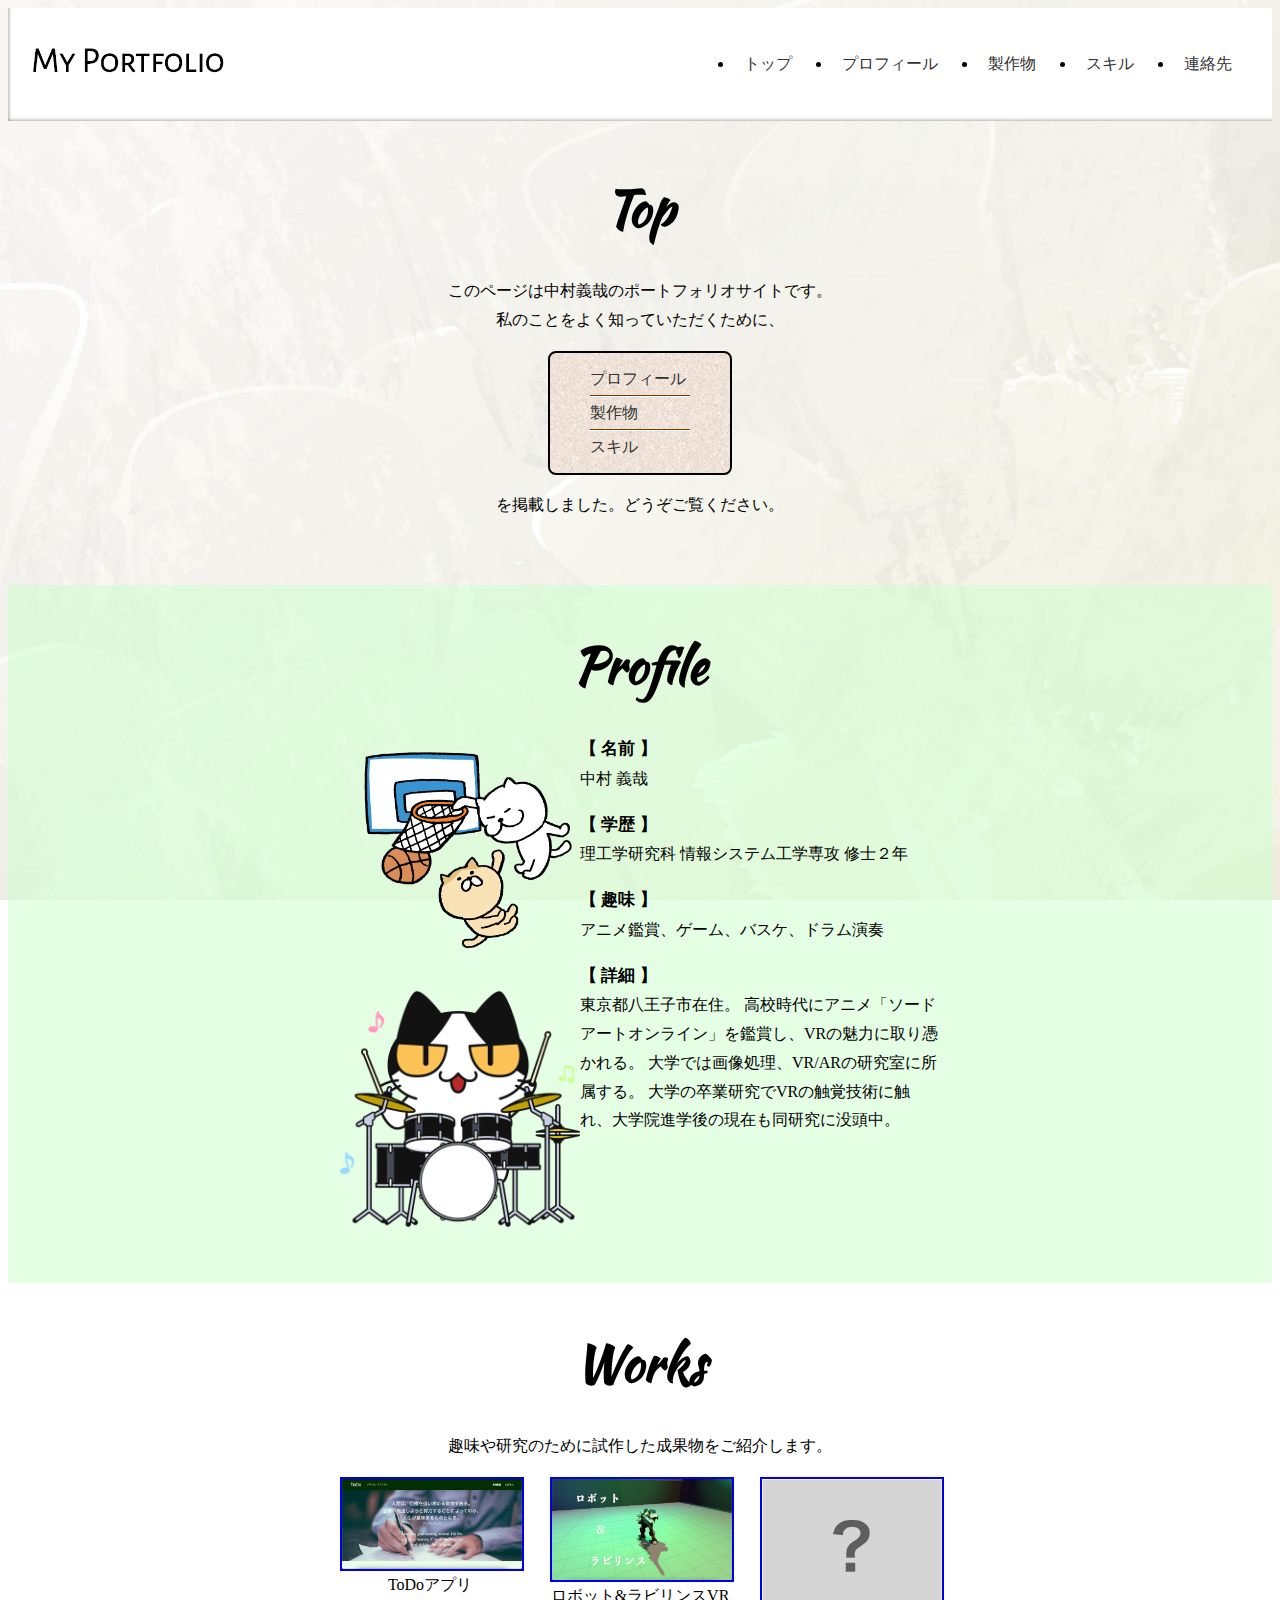
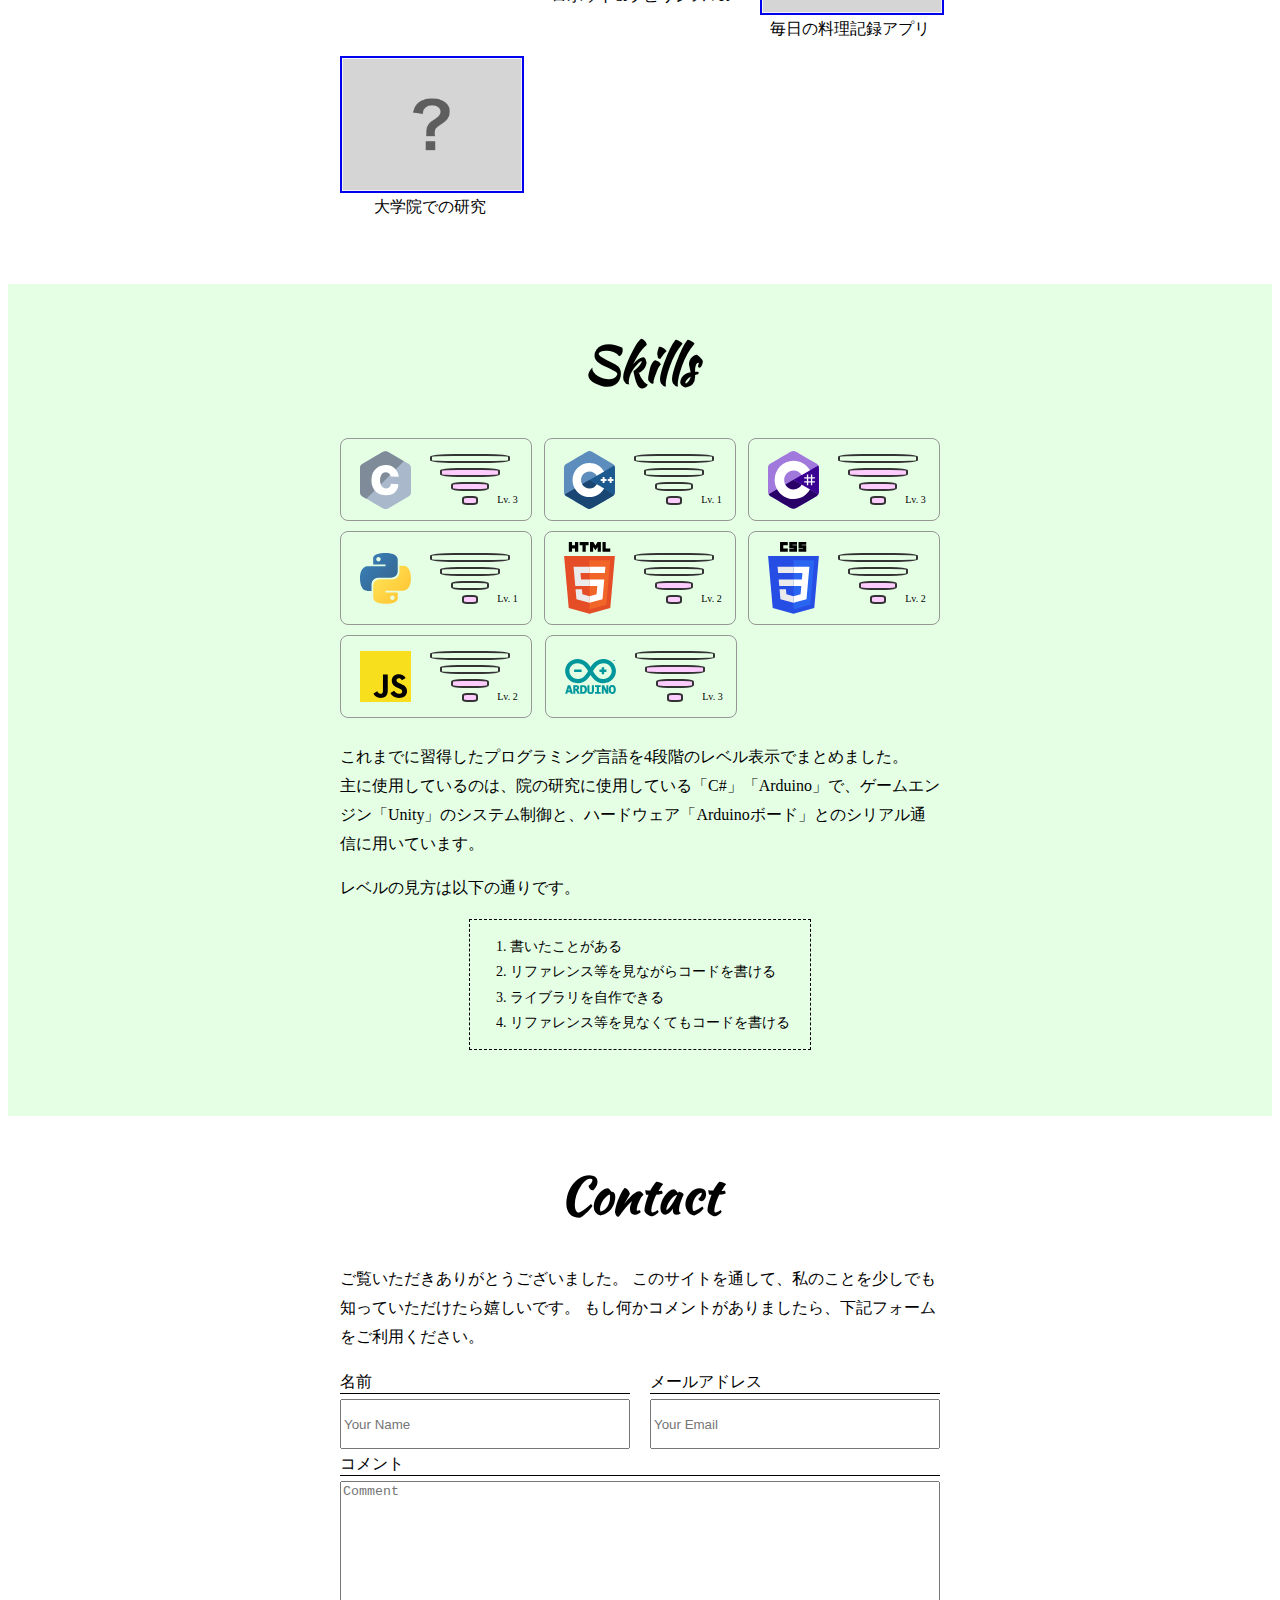
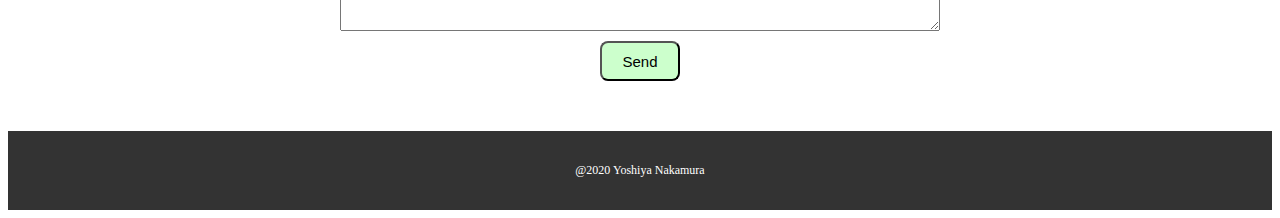
<file: index.html>
<!DOCTYPE html>
<html lang="ja">
<head>
    <meta charset="UTF-8">
    <link rel="stylesheet" href="css/style.css">
    <link href="https://fonts.googleapis.com/css?family=Kaushan+Script" rel="stylesheet">
    <meta name="viewport" content="width=device-width, initial-scale=1.0">
    <title>My Portfolio</title>
    <script>
        function submitForm(){
            var name = document.getElementsByName('entry.2005620554')[0];
            var email = document.getElementsByName('entry.1045781291')[0];
            var comment = document.getElementsByName('entry.839337160')[0];
            var flag = 0;
            if(name.value.length == 0){
                flag = 1;
                document.getElementById('notice-input-name').style.display = "block";
            }else{
                document.getElementById('notice-input-name').style.display = "none";
            }
            if(email.value.length == 0){
                flag = 1;
                document.getElementById('notice-input-email').style.display = "block";
            }else{
                document.getElementById('notice-input-email').style.display = "none";
            }
            if(comment.value.length == 0){
                flag = 1;
                document.getElementById('notice-textarea-comment').style.display = "block";
            }else{
                document.getElementById('notice-textarea-comment').style.display = "none";
            }
            console.log(flag);
            if(flag){
                document.getElementById('hidden_text').style.display = 'none';
                return false;
            }
            else{
                document.getElementById('hidden_text').style.display = 'block';
                return true;
            }
        }
    </script>
</head>
<body>
    <header class="site-header">
        <h1 class="site-logo"><a href="#top"><img src="images/Top/logo.png" alt="top"></a></h1>
        <nav class="gnav">
            <ul class="gnav__menu">
                <li class="gnav__menu__item"><a href="#top">トップ</a></li>
                <li class="gnav__menu__item"><a href="#profile">プロフィール</a></li>
                <li class="gnav__menu__item"><a href="#Works">製作物</a></li>
                <li class="gnav__menu__item"><a href="#Skills">スキル</a></li>
                <li class="gnav__menu__item"><a href="#Contact">連絡先</a></li>
            </ul>
        </nav>
    </header>
    <div class="contents">
        <span id="top" class="link"></span>
        <div class="content_nobackcolor">
            <div class="content_item">
                <h1>Top</h1>
                <div class="content_top">
                    <div class="content_text">
                        <p>このページは中村義哉のポートフォリオサイトです。
                            <br>私のことをよく知っていただくために、
                        </p>
                            <ul class="top_menu">
                                <li class="top_menu_item"><a href="#profile">プロフィール</a></li>
                                <li class="top_menu_item"><a href="#Works">製作物</a></li>
                                <li class="top_menu_item"><a href="#Skills">スキル</a></li>
                            </ul>
                        <p>を掲載しました。どうぞご覧ください。
                        </p>
                    </div>
                </div>
            </div>
        </div>
        <span id="profile" class="link"></span>
        <div class="content_backcolor">
            <div class="content_item">
                <h1>Profile</h1>
                <div class="content_profile">
                    <div class="profile_img"><img src="images/Profile/basketball.png" alt="basketball"><img src="images/Profile/drum.png" alt="drum"></div>
                    <div class="content_text">
                        <h2>【 名前 】</h2>
                        <p>中村 義哉</p>
                        <h2>【 学歴 】</h2>
                        <p>理工学研究科 情報システム工学専攻 修士２年</p>
                        <h2>【 趣味 】</h2>
                        <p>アニメ鑑賞、ゲーム、バスケ、ドラム演奏</p>
                        <h2>【 詳細 】</h2>
                        <p>東京都八王子市在住。
                            高校時代にアニメ「ソードアートオンライン」を鑑賞し、VRの魅力に取り憑かれる。
                            大学では画像処理、VR/ARの研究室に所属する。
                            大学の卒業研究でVRの触覚技術に触れ、大学院進学後の現在も同研究に没頭中。
                        </p>
                    </div>
                </div>
            </div>
        </div>
        <span id="Works" class="link"></span>
        <div class="content_nobackcolor">
            <div class="content_item">
                <h1>Works</h1>
                <div class="content_works">
                    <div class="content_text">
                        <p>趣味や研究のために試作した成果物をご紹介します。</p>
                    </div>
                    <div class="works">
                        <div class="work_item">
                            <a href="pages/work1.html"><img src="images/Works/ToDoWebApp1.png" alt="ToDoアプリ"></a>
                            <p>ToDoアプリ</p>
                        </div>
                        <div class="work_item">
                            <a href="pages/work2.html"><img src="images/Works/Robot&Labyrinth1.png" alt="ロボット&ラビリンスVR" height="400px"></a>
                            <p>ロボット&ラビリンスVR</p>
                        </div>
                        <div class="work_item">
                            <a href="pages/work3.html"><img src="images/Works/Unfinished.jpg" alt="毎日の料理記録アプリ" height="200px"></a>
                            <p>毎日の料理記録アプリ</p>
                        </div>
                        <div class="work_item">
                            <a href="pages/work4.html"><img src="images/Works/Unfinished.jpg" alt="大学院での研究" height="200px"></a>
                            <p>大学院での研究</p>
                        </div>
                    </div>
                </div>
            </div>
        </div>
        <span id="Skills" class="link"></span>
        <div class="content_backcolor">
            <div class="content_item">
                <h1>Skills</h1>
                <div class="content_skills">
                    <div class="skills">
                        <div class="skill_item">
                            <div class="skill_logo">
                                <img src="images/Skills/c-logo.svg" alt="C">
                            </div>
                            <div class="skill_level">
                                <div class="level4"></div>
                                <div class="level3 ok"></div>
                                <div class="level2 ok"></div>
                                <div class="level1 ok"></div>
                                <p>Lv. 3</p>
                            </div>
                        </div>
                        <div class="skill_item">
                            <div class="skill_logo">
                                <img src="images/Skills/c-plusplus-logo.svg" alt="C++">
                            </div>
                            <div class="skill_level">
                                <div class="level4"></div>
                                <div class="level3"></div>
                                <div class="level2"></div>
                                <div class="level1 ok"></div>
                                <p>Lv. 1</p>
                            </div>
                        </div>
                        <div class="skill_item">
                            <div class="skill_logo">
                                <img src="images/Skills/c-sharp-logo.svg" alt="C#">
                            </div>
                            <div class="skill_level">
                                <div class="level4"></div>
                                <div class="level3 ok"></div>
                                <div class="level2 ok"></div>
                                <div class="level1 ok"></div>
                                <p>Lv. 3</p>
                            </div>
                        </div>
                        <div class="skill_item">
                            <div class="skill_logo">
                                <img src="images/Skills/python-logo.svg" alt="Python">
                            </div>
                            <div class="skill_level">
                                <div class="level4"></div>
                                <div class="level3"></div>
                                <div class="level2"></div>
                                <div class="level1 ok"></div>
                                <p>Lv. 1</p>
                            </div>
                        </div>
                        <div class="skill_item">
                            <div class="skill_logo">
                                <img src="images/Skills/html-5-logo.svg" alt="HTML5">
                            </div>
                            <div class="skill_level">
                                <div class="level4"></div>
                                <div class="level3"></div>
                                <div class="level2 ok"></div>
                                <div class="level1 ok"></div>
                                <p>Lv. 2</p>
                            </div>
                        </div>
                        <div class="skill_item">
                            <div class="skill_logo">
                                <img src="images/Skills/css-3-logo.svg" alt="CSS3">
                            </div>
                            <div class="skill_level">
                                <div class="level4"></div>
                                <div class="level3"></div>
                                <div class="level2 ok"></div>
                                <div class="level1 ok"></div>
                                <p>Lv. 2</p>
                            </div>
                        </div>
                        <div class="skill_item">
                            <div class="skill_logo">
                                <img src="images/Skills/javascript-logo.svg" alt="Javascript">
                            </div>
                            <div class="skill_level">
                                <div class="level4"></div>
                                <div class="level3"></div>
                                <div class="level2 ok"></div>
                                <div class="level1 ok"></div>
                                <p>Lv. 2</p>
                            </div>
                        </div>
                        <div class="skill_item">
                            <div class="skill_logo">
                                <img src="images/Skills/arduino-logo.svg" alt="Arduino">
                            </div>
                            <div class="skill_level">
                                <div class="level4"></div>
                                <div class="level3 ok"></div>
                                <div class="level2 ok"></div>
                                <div class="level1 ok"></div>
                                <p>Lv. 3</p>
                            </div>
                        </div>
                    </div>
                    <div class="content_text">
                        <p>これまでに習得したプログラミング言語を4段階のレベル表示でまとめました。
                            <br>主に使用しているのは、院の研究に使用している「C#」「Arduino」で、ゲームエンジン「Unity」のシステム制御と、ハードウェア「Arduinoボード」とのシリアル通信に用いています。
                        </p>
                        <p>レベルの見方は以下の通りです。
                        </p>
                        <div class="skill_reference">
                            <ol>
                                <li>書いたことがある</li>
                                <li>リファレンス等を見ながらコードを書ける</li>
                                <li>ライブラリを自作できる</li>
                                <li>リファレンス等を見なくてもコードを書ける</li>
                            </ol>
                        </div>
                    </div>
                </div>
            </div>
        </div>
        <span id="Contact" class="link"></span>
        <div class="content_nobackcolor">
            <div class="content_item">
                <h1>Contact</h1>
                <div class="content_contact">
                    <div class="content_text">
                        <p>
                            ご覧いただきありがとうございました。
                            このサイトを通して、私のことを少しでも知っていただけたら嬉しいです。
                            もし何かコメントがありましたら、下記フォームをご利用ください。
                        </p>
                    </div>
                    <form action="https://docs.google.com/forms/u/0/d/e/1FAIpQLSeFIAOAlzYG2ZZNdwzDdi1ss4Y-QUXKTlVuNUf7Nb2gbobgGw/formResponse" method="post" name="contact" target="dummyIframe" onsubmit="return submitForm()">
                        <div class="input_field">
                            <div class="name">
                                <p>名前</p>
                                <input type="text" name="entry.2005620554"  placeholder="Your Name">
                                <p class="hidden_caution" id="notice-input-name">*名前を入力して下さい</p>
                            </div>
                            <div class="e-mail">
                                <p>メールアドレス</p>
                                <input type="email" name="entry.1045781291"  placeholder="Your Email">
                                <p class="hidden_caution" id="notice-input-email">*メールアドレスを入力して下さい</p>
                            </div>
                        </div>
                        <div class="input_field">
                            <div class="comment">
                                <p>コメント</p>
                                <textarea name="entry.839337160" rows="5" cols="30" placeholder="Comment"></textarea>
                                <p class="hidden_caution" id="notice-textarea-comment">*コメントを入力して下さい</p>
                            </div>
                        </div>
                        <input class="button" type="submit" value="Send">
                    </form>
                    <iframe name="dummyIframe" style="display:none;"></iframe>
                    <div id="hidden_text" style="display:none;">
                        <p>お問い合わせありがとうございました。
                            <br>後ほどメールにて連絡いたします。
                        </p>
                    </div>
                </div>
            </div>
        </div>
    </div>
    <footer class="site-footer">
        <p class="copyright">@2020 Yoshiya Nakamura</p>
    </footer>
</body>
</html>
</file>
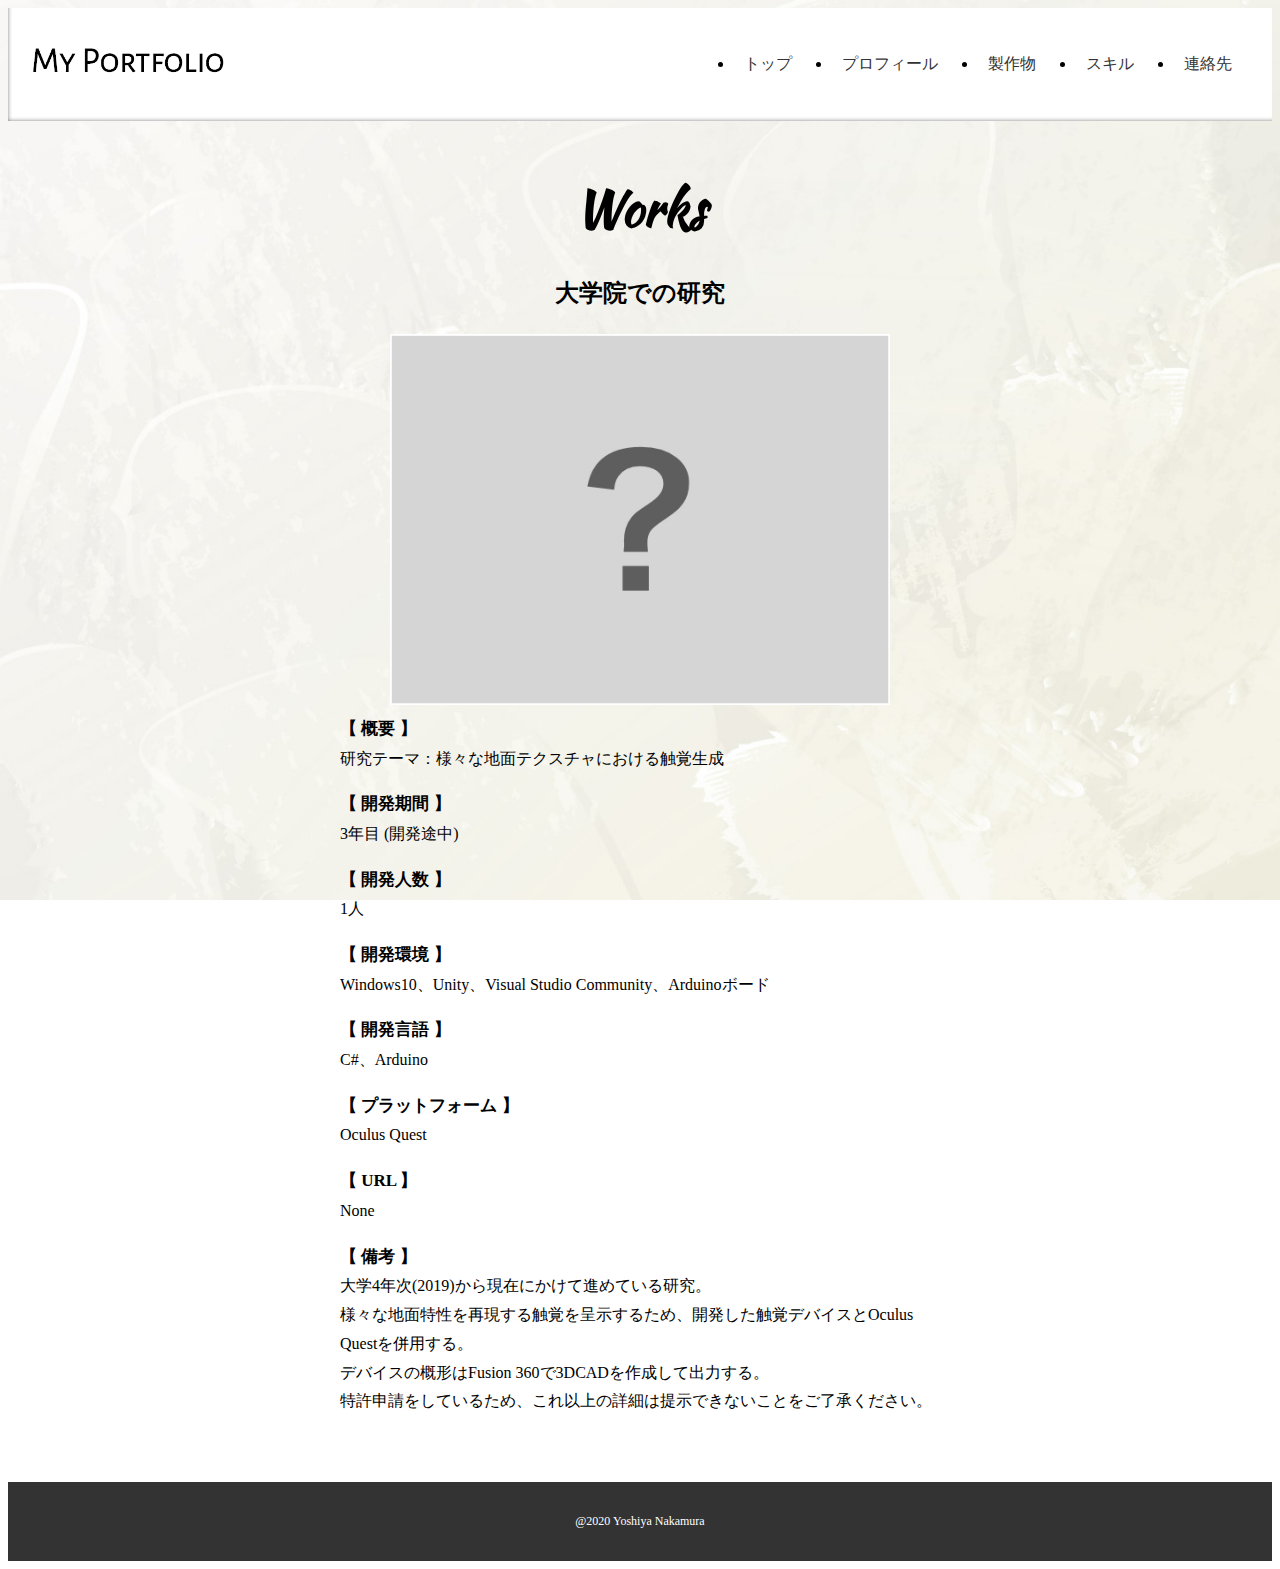
<file: pages/work3.html>
<!DOCTYPE html>
<html lang="ja">
<head>
    <meta charset="UTF-8">
    <link rel="stylesheet" href="../css/style.css">
    <link href="https://fonts.googleapis.com/css?family=Kaushan+Script" rel="stylesheet">
    <meta name="viewport" content="width=device-width, initial-scale=1.0">
    <title>My Portfolio</title>
</head>
<body>
    <header class="site-header">
        <h1 class="site-logo"><a href="../index.html"><img src="../images/Top/logo.png" alt="top"></a></h1>
        <nav class="gnav">
            <ul class="gnav__menu">
                <li class="gnav__menu__item"><a href="../index.html#top">トップ</a></li>
                <li class="gnav__menu__item"><a href="../index.html#profile">プロフィール</a></li>
                <li class="gnav__menu__item"><a href="../index.html#Works">製作物</a></li>
                <li class="gnav__menu__item"><a href="../index.html#Skills">スキル</a></li>
                <li class="gnav__menu__item"><a href="../index.html#Contact">連絡先</a></li>
            </ul>
        </nav>
    </header>
    <div class="contents">
        <span id="Works" class="link"></span>
        <div class="content_nobackcolor">
            <h1>Works</h1>
            <div class="content_item">
                <div class="content_works">
                    <h2>大学院での研究</h2>
                    <div class="img_or_mov"><img src="../images/Works/Unfinished.jpg" alt="None"></div>
                </div>
                <div class="content_text">
                    <h2>【 概要 】</h2>
                    <p>研究テーマ：様々な地面テクスチャにおける触覚生成</p>
                    <h2>【 開発期間 】</h2>
                    <p>3年目 (開発途中)</p>
                    <h2>【 開発人数 】</h2>
                    <p>1人</p>
                    <h2>【 開発環境 】</h2>
                    <p>Windows10、Unity、Visual Studio Community、Arduinoボード</p>
                    <h2>【 開発言語 】</h2>
                    <p>C#、Arduino</p>
                    <h2>【 プラットフォーム 】</h2>
                    <p>Oculus Quest</p>
                    <h2>【 URL 】</h2>
                    <p>None</p>
                    <h2>【 備考 】</h2>
                    <p>大学4年次(2019)から現在にかけて進めている研究。<br>
                        様々な地面特性を再現する触覚を呈示するため、開発した触覚デバイスとOculus Questを併用する。<br>
                        デバイスの概形はFusion 360で3DCADを作成して出力する。<br>
                        特許申請をしているため、これ以上の詳細は提示できないことをご了承ください。
                    </p>
                </div>
            </div>
        </div>
    </div>
    <footer class="site-footer">
        <p class="copyright">@2020 Yoshiya Nakamura</p>
    </footer>
</body>
</html>
</file>
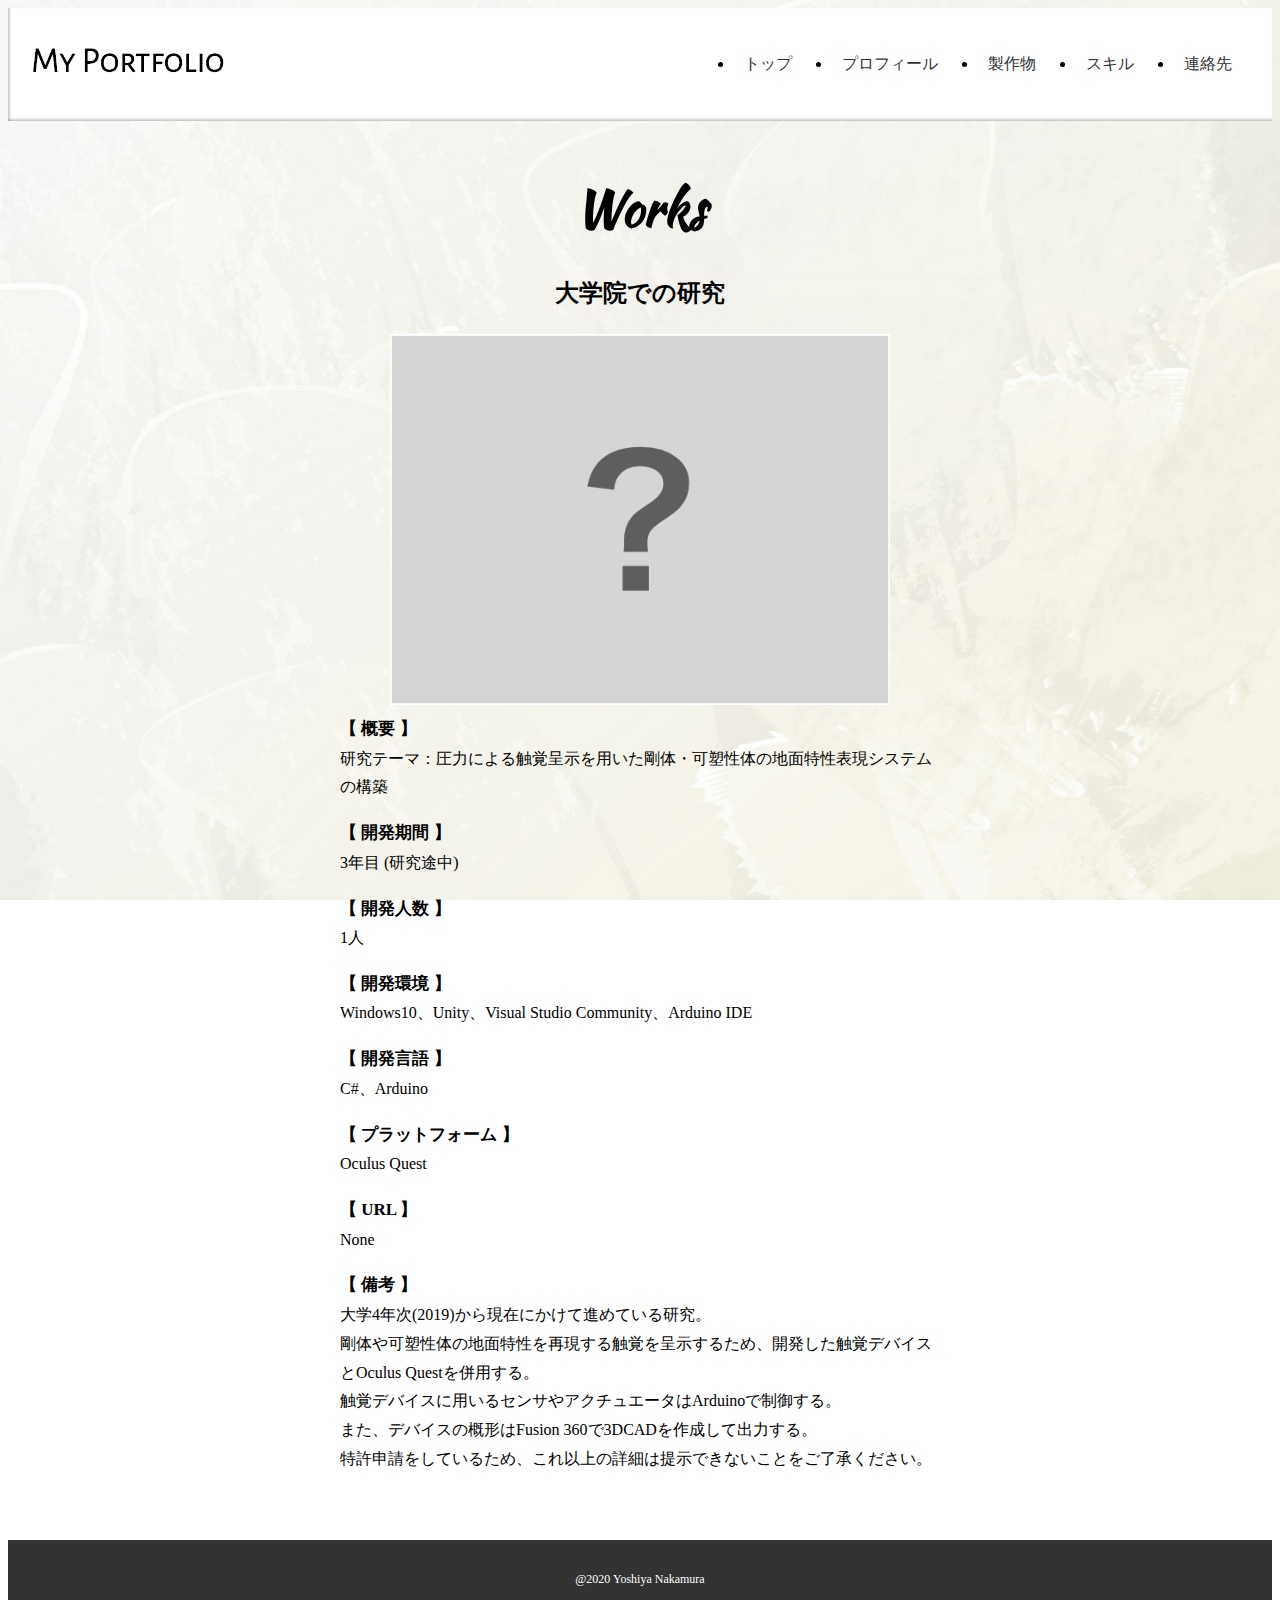
<file: pages/work4.html>
<!DOCTYPE html>
<html lang="ja">
<head>
    <meta charset="UTF-8">
    <link rel="stylesheet" href="../css/style.css">
    <link href="https://fonts.googleapis.com/css?family=Kaushan+Script" rel="stylesheet">
    <meta name="viewport" content="width=device-width, initial-scale=1.0">
    <title>My Portfolio</title>
</head>
<body>
    <header class="site-header">
        <h1 class="site-logo"><a href="../index.html"><img src="../images/Top/logo.png" alt="top"></a></h1>
        <nav class="gnav">
            <ul class="gnav__menu">
                <li class="gnav__menu__item"><a href="../index.html#top">トップ</a></li>
                <li class="gnav__menu__item"><a href="../index.html#profile">プロフィール</a></li>
                <li class="gnav__menu__item"><a href="../index.html#Works">製作物</a></li>
                <li class="gnav__menu__item"><a href="../index.html#Skills">スキル</a></li>
                <li class="gnav__menu__item"><a href="../index.html#Contact">連絡先</a></li>
            </ul>
        </nav>
    </header>
    <div class="contents">
        <span id="Works" class="link"></span>
        <div class="content_nobackcolor">
            <h1>Works</h1>
            <div class="content_item">
                <div class="content_works">
                    <h2>大学院での研究</h2>
                    <div class="img_or_mov"><img src="../images/Works/Unfinished.jpg" alt="None"></div>
                </div>
                <div class="content_text">
                    <h2>【 概要 】</h2>
                    <p>研究テーマ：圧力による触覚呈示を用いた剛体・可塑性体の地面特性表現システムの構築</p>
                    <h2>【 開発期間 】</h2>
                    <p>3年目 (研究途中)</p>
                    <h2>【 開発人数 】</h2>
                    <p>1人</p>
                    <h2>【 開発環境 】</h2>
                    <p>Windows10、Unity、Visual Studio Community、Arduino IDE</p>
                    <h2>【 開発言語 】</h2>
                    <p>C#、Arduino</p>
                    <h2>【 プラットフォーム 】</h2>
                    <p>Oculus Quest</p>
                    <h2>【 URL 】</h2>
                    <p>None</p>
                    <h2>【 備考 】</h2>
                    <p>大学4年次(2019)から現在にかけて進めている研究。<br>
                        剛体や可塑性体の地面特性を再現する触覚を呈示するため、開発した触覚デバイスとOculus Questを併用する。<br>
                        触覚デバイスに用いるセンサやアクチュエータはArduinoで制御する。<br>
                        また、デバイスの概形はFusion 360で3DCADを作成して出力する。<br>
                        特許申請をしているため、これ以上の詳細は提示できないことをご了承ください。
                    </p>
                </div>
            </div>
        </div>
    </div>
    <footer class="site-footer">
        <p class="copyright">@2020 Yoshiya Nakamura</p>
    </footer>
</body>
</html>
</file>
<file: css/style.css>
body{
  background-attachment: fixed;
  background-size: cover;
  background-position: center;
  background-image: url("../images/Top/background.jpg");
}
@media screen and (min-width:0px){
  .contents{
    padding-top: 240px;
  }
  .link{
    top: -250px;
  }
  .content_item{
    width: 100%;
  }
  .input_field > .name{
    width: 100%;
  }
  .input_field > .e-mail{
    width: 100%;
  }
}
@media screen and (min-width:554px){
  .contents{
    padding-top: 175px;
  }
  .link{
    top: -185px;
  }
}
@media screen and (min-width:555px){
  .contents{
    padding-top: 170px;
  }
  .link{
    top: -180px;
  }
}
@media screen and (min-width:683px){
  .contents{
    padding-top: 145px;
  }
  .link{
    top: -155px;
  }
  .content_item{
    width: 600px;
    margin: 0 auto;
  }
  .content_profile{
    display: flex;
  }
  .works{
    display: flex;
    flex-wrap: wrap;
    justify-content: space-between;
  }
  .input_field{
    display: flex;
  }
  .input_field > .name{
    width: 50%;
    margin-right: 10px;
  }
  .input_field > .e-mail{
    width: 50%;
    margin-left: 10px;
  }
}
@media screen and (min-width:811px){
  .contents{
    padding-top: 120px;
  }
  .link{
    top: -130px;
  }
}
.site-header{
  background: #fff;
  display: flex;
  position: fixed;
  justify-content: space-between;
  width: calc(100% - 56px);
  box-shadow: 2px -2px 4px -2px gray inset;
  padding: 10px 20px;
  z-index: 1;
}
.contents{
  width: 100%;
}
.link{
  position: relative;
  display: block;
}
.site-logo{
  width: 200px;
  display: flex;
  justify-content: center;
  align-items: center;
}
.site-logo img{
  width: 100%;
}
.gnav__menu{
  display: flex;
  padding: 10px;
}
.gnav__menu__item{
  margin-left: 30px;
  padding: 10px;
}
.gnav__menu__item a{
  color: #333;
  text-decoration: none;
}
.content_backcolor{
  display: block;
  background-color: rgba(204,255,204,0.5);
  padding-top: 10px;
  padding-bottom: 50px;
}
.content_nobackcolor{
  display: block;
  padding-top: 10px;
  padding-bottom: 50px;
}
.contents h1{
  font-size: 50px;
  font-family: 'Kaushan Script', cursive;
  text-align: center;
}
.content_text{
  line-height: 1.8;
  text-align: center;
  margin:  0 auto;
}
.content_top{
  justify-content: center;
  margin: 0 auto;
}
.top_menu{
  line-height: 2;
  width: 100px;
  text-align: left;
  background: url(../images/Top/cork-board.png);
  background-color:rgba(255,255,255,0.7);
  background-blend-mode:lighten;
  border: 2px solid;
  border-radius: 8px;
  padding: 10px 40px;
  margin: auto;
  margin-bottom: 16px;
}
.top_menu_item{
  list-style-type : none;
  border-top:1px solid #ffffff;
  border-bottom:1px solid #753900;
}
.top_menu_item a{
  color: rgb(51, 51, 51);
  text-decoration: none;
}
.top_menu_item:first-child{
  border-top: 0px;
}
.top_menu_item:last-child{
  border-bottom: 0px;
}
.content_profile{
  justify-content: center;
  margin: 0 auto;
}
.profile_img{
  height: auto;
  width: 40%;
  text-align: right;
  margin:  0 auto;
  margin-right: 0;
}
.profile_img img{
  height: auto;
  width: 100%;
}
.content_profile > .content_text{
  width: 60%;
  text-align: left;
}
.content_text > h2{
  font-size: 17px;
  margin-top: 0;
  margin-bottom: 0;
}
.content_text > p{
  margin-top: 0;
}
.content_works{
  margin: 0 auto;
}
.content_works h2{
  text-align: center;
}
.works::before{
  content: "";
  width: 180px;
  order: 1;
}
.works::after{
  content: "";
  width: 180px;
}
.work_item{
  width: 180px;
}
.work_item > a > img{
  width: 100%;
  height: auto;
  border: 2px solid;
}
.work_item > p{
  text-align: center;
  margin-top: 0px;
}
.img_or_mov{
  width: 500px;
  text-align: center;
  margin: 0 auto;
  padding: 5px 0;
}
.mov_line{
  padding: 0 20px 20px;
  margin-bottom: 20px;
  border-bottom: double 3px #333;
}
.img_or_mov img{
  width: 100%;
}
.img_or_mov video{
  width: 100%;
}
.content_item > .content_text{
  text-align: left;
}
.content_skills{
  text-align: center;
  justify-content: center;
  align-items: center;
  margin: 0 auto;
}
.content_skills > .content_text{
  text-align: left;
}
.skill_reference{
  border: 1px dashed;
  margin: auto;
  margin-bottom: 16px;
  width: 340px;
}
.skill_reference > ol{
  font-size: 14px;
  text-align: left;
}
.skills{
  display: flex;
  flex-wrap: wrap;
  justify-content: space-between;
  margin: 0 auto;
}
.skills::before{
  content: "";
  width: 170px;
  padding: 10px;
  order: 1;
}
.skills::after{
  content: "";
  width: 170px;
  padding: 10px;
}
.skill_item{
  width: 170px;
  display: flex;
  border: 1px solid rgb(150, 150, 150);
  border-radius: 8px;
  padding: 10px;
  margin: 5px 0;
}
.skill_logo{
  width: 30%;
  display: flex;
  margin: auto;
}
.skill_logo > img{
  height: auto;
  width: 100%;
}
.skill_level{
  position: relative;
  width: 50%;
  margin: auto;
}
.skill_level > .level4{
  border: 2px solid #333;
  border-radius: 30%;
  width: 90%;
  height: 5px;
  margin: 5px auto 5px;
}
.skill_level > .level3{
  border: 2px solid #333;
  border-radius: 30%;
  width: 65%;
  height: 5px;
  margin: 5px auto 5px;
}
.skill_level > .level2{
  border: 2px solid #333;
  border-radius: 30%;
  width: 40%;
  height: 5px;
  margin: 5px auto 5px;
}
.skill_level > .level1{
  border: 2px solid #333;
  border-radius: 30%;
  width: 15%;
  height: 5px;
  margin: 5px auto 5px;
}
.skill_level > .ok{
  background: rgba(255,204,255,1);
}
.skill_level > p{
  position: absolute;
  top: 35px;
  left: 65px;
  font-size: 10px;
  width: 30px;
}
.content_contact{
  text-align: center;
  justify-content: center;
  align-items: center;
  margin: 0 auto;
}
.content_contact > .content_text{
  text-align: left;
}
form{
  display: block;
  margin: 0 auto;
}
.input_field{
  width: 100%;
  text-align: left;
}
.input_field p{
  border-bottom: 1px solid;
  margin-top: 5px;
  margin-bottom: 5px;
}
.input_field > .comment{
  width: 100%;
}
.input_field .hidden_caution{
  display: none;
  color: red;
  border-bottom: none;
  margin: 0;
}
input{
  height: 50px;
  width: 100%;
  box-sizing: border-box;
}
textarea{
  display: block;
  margin: 0;
  height: 150px;
  width: 100%;
  box-sizing: border-box;
}
form > .button{
  background: rgba(204,255,204,1);
  font-size: 15px;
  height: 40px;
  width: 80px;
  border-radius: 8px;
  margin-top: 10px;
  cursor: pointer;
}
.site-footer{
  background: #333;
  padding: 20px 0;
}
.copyright{
  color: #fff;
  font-size: 12px;
  text-align: center;
}
</file>
